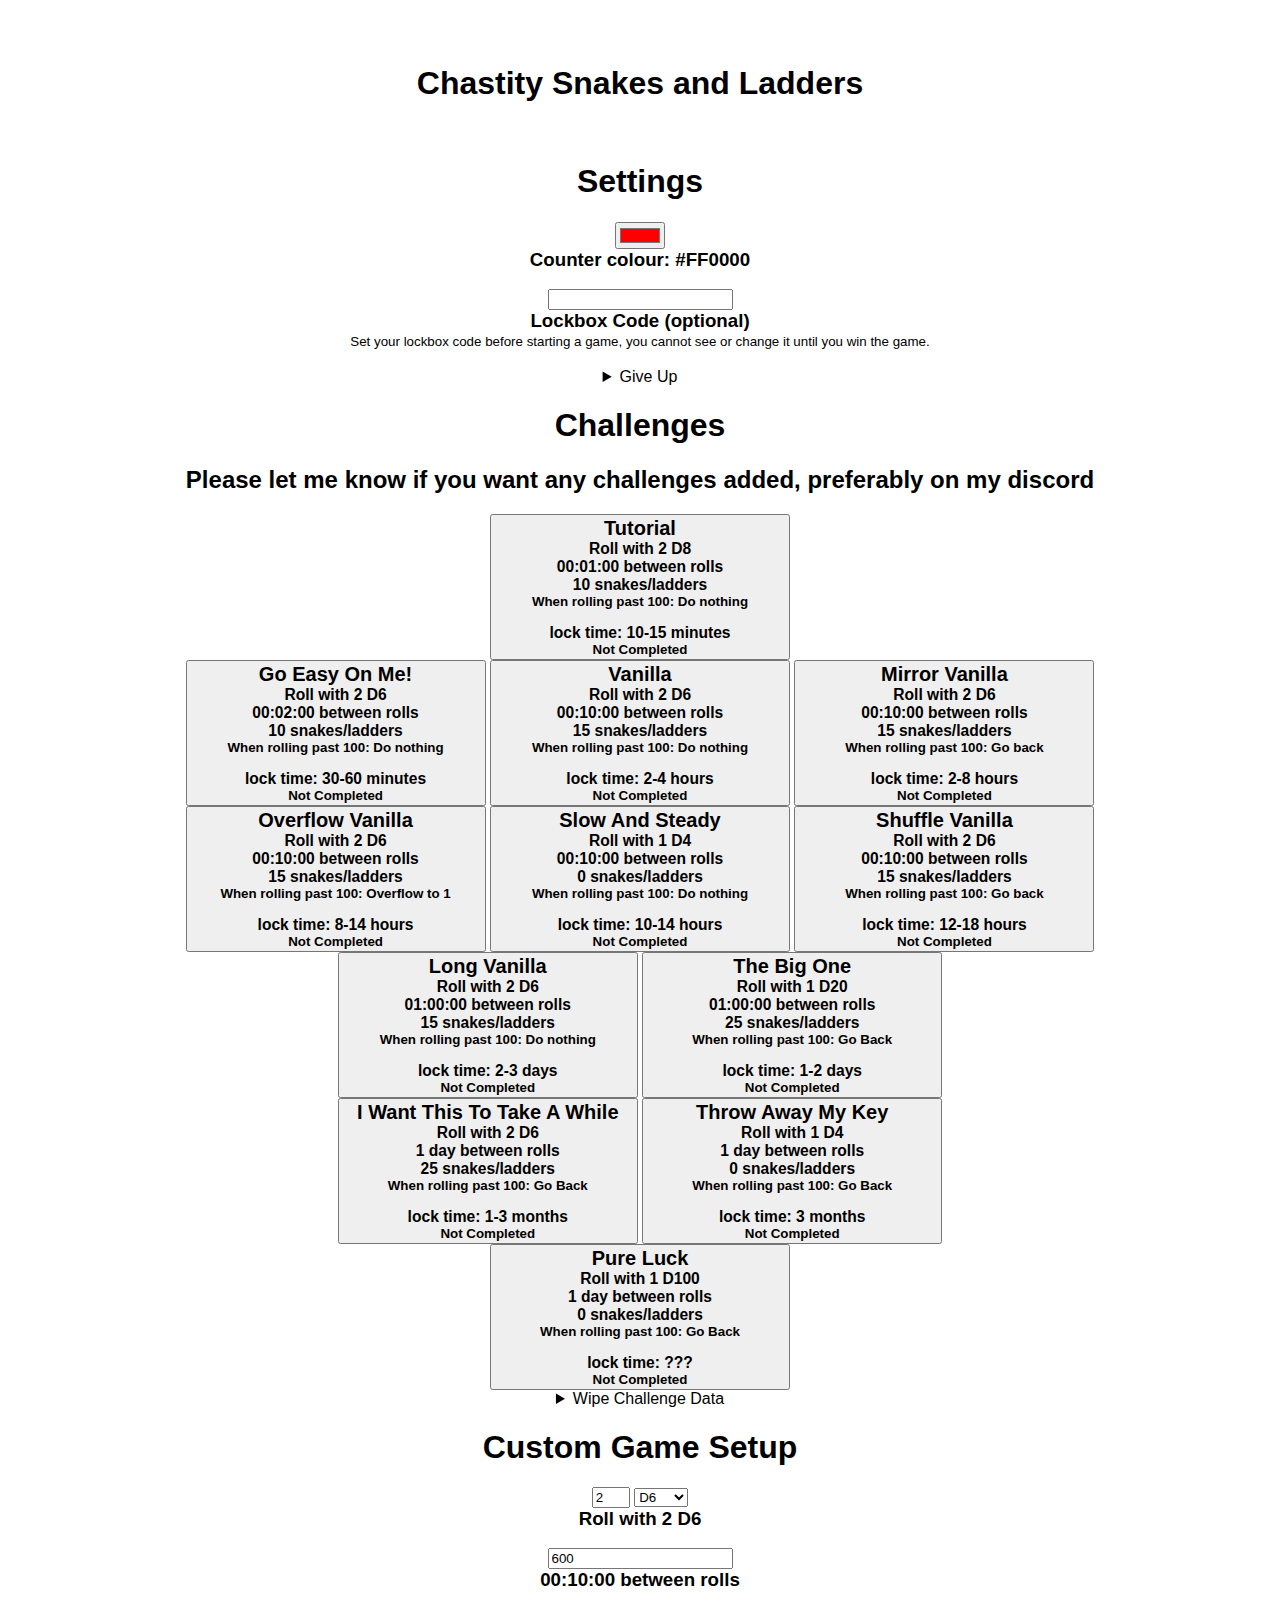
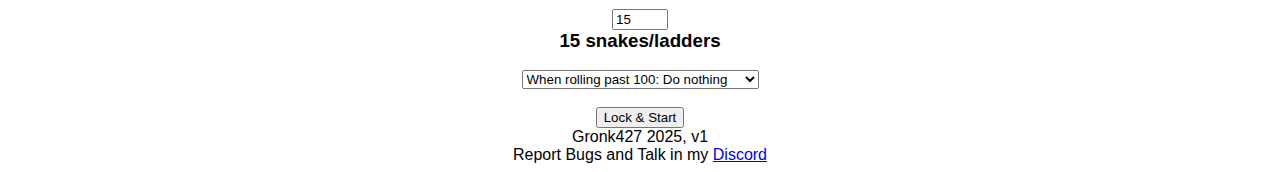
<file: chastitySnakesAndLadders/index.html>
<!DOCTYPE html>
<html lang="en">
<head>
    <meta charset="UTF-8">
    <meta name="viewport" content="width=device-width, initial-scale=1.0">
    <title>Snakes And Locks</title>
</head>
<body style="font-family: Arial, Helvetica, sans-serif; text-align: center;">
    <br>
    <br>
    <h1 style="text-align: center;">Chastity Snakes and Ladders</h1>
    <br>
    <div class="game" style="display: none; width: max-content; margin: auto;">
        <div class="boardContainer" style="width: max-content; margin: auto;">
            <div style="position: absolute;">
                <div class="playerCounter" style="position: absolute; width: 48px; height: 48px; left: 8px; top: 600px; background-color: red; border-radius: 100%; transition: left 125ms ease-in-out, top 125ms ease-in-out;"></div>
            </div>
            <div class="board" style="display: grid; width: max-content; height: max-content; grid-template-columns: 1fr 1fr 1fr 1fr 1fr 1fr 1fr 1fr 1fr 1fr;"></div>
            
        </div>
        <br>
        <div style="width: max-content; margin: auto;">
            <button onclick="roll()">
                <h1 style="margin: 0%; width: 200px;">ROLL</h1>
                <p style="margin: 0%;"><b class="rollTimer">00:00:00 until next</b></p>
            </button>
            <h2 class="latestRoll" style="text-align: center; margin: 0%;">Last Roll: 0</h2>
        </div>
    </div>
    <div class="settings" style="margin: auto; text-align: center;">
        <h1>Settings</h1>
        <input class="counterColour" type="color" value="#ff0000">
        <h3 class="counterColourDisp" style="margin: 0%;">Counter colour: #FF0000</h3><br>
        <input class="lockBoxCode" type="text">
        <h3 style="margin: 0%;">Lockbox Code (optional)</h3>
        <small>Set your lockbox code before starting a game, you cannot see or change it until you win the game.</small><br><br>
        <details>
            <summary>Give Up</summary>
            <small>If you give up you WILL NOT get your lockbox code back.</small><br>
            <button onclick="localStorage.removeItem('ChastitySnakesAndLaddersGame'); location.reload()">Give Up</button><br>
        </details>
    </div>
    <div class="challenges">
        <h1>Challenges</h1>
        <h2>Please let me know if you want any challenges added, preferably on my discord</h2>
        <button style="width: 300px;" onclick="startChallenge(10, 60, 2, 8, 'wait', 'tutorial')">
            <h2 style="margin: 0%;">Tutorial</h2>
            <h3 style="margin: 0%;">Roll with 2 D8</h3>
            <h3 style="margin: 0%;">00:01:00 between rolls</h3>
            <h3 style="margin: 0%;">10 snakes/ladders</h3>
            <h4 style="margin: 0%;">When rolling past 100: Do nothing</h4>
            <br>
            <h3 style="margin: 0%;">lock time: 10-15 minutes</h3>
            <h4 class="tutorialCompletion" style="margin: 0%;">Not Completed</h4>
        </button><br>
        <button style="width: 300px;" onclick="startChallenge(10, 120, 2, 6, 'wait', 'lock1')">
            <h2 style="margin: 0%;">Go Easy On Me!</h2>
            <h3 style="margin: 0%;">Roll with 2 D6</h3>
            <h3 style="margin: 0%;">00:02:00 between rolls</h3>
            <h3 style="margin: 0%;">10 snakes/ladders</h3>
            <h4 style="margin: 0%;">When rolling past 100: Do nothing</h4>
            <br>
            <h3 style="margin: 0%;">lock time: 30-60 minutes</h3>
            <h4 class="lock1Completion" style="margin: 0%;">Not Completed</h4>
        </button>
        <button style="width: 300px;" onclick="startChallenge(15, 600, 2, 6, 'wait', 'vanilla')">
            <h2 style="margin: 0%;">Vanilla</h2>
            <h3 style="margin: 0%;">Roll with 2 D6</h3>
            <h3 style="margin: 0%;">00:10:00 between rolls</h3>
            <h3 style="margin: 0%;">15 snakes/ladders</h3>
            <h4 style="margin: 0%;">When rolling past 100: Do nothing</h4>
            <br>
            <h3 style="margin: 0%;">lock time: 2-4 hours</h3>
            <h4 class="vanillaCompletion" style="margin: 0%;">Not Completed</h4>
        </button>
        <button style="width: 300px;" onclick="startChallenge(15, 600, 2, 6, 'mirror', 'mirrorVanilla')">
            <h2 style="margin: 0%;">Mirror Vanilla</h2>
            <h3 style="margin: 0%;">Roll with 2 D6</h3>
            <h3 style="margin: 0%;">00:10:00 between rolls</h3>
            <h3 style="margin: 0%;">15 snakes/ladders</h3>
            <h4 style="margin: 0%;">When rolling past 100: Go back</h4>
            <br>
            <h3 style="margin: 0%;">lock time: 2-8 hours</h3>
            <h4 class="mirrorVanillaCompletion" style="margin: 0%;">Not Completed</h4>
        </button><br>
        <button style="width: 300px;" onclick="startChallenge(15, 600, 2, 6, 'overflow', 'overflowVanilla')">
            <h2 style="margin: 0%;">Overflow Vanilla</h2>
            <h3 style="margin: 0%;">Roll with 2 D6</h3>
            <h3 style="margin: 0%;">00:10:00 between rolls</h3>
            <h3 style="margin: 0%;">15 snakes/ladders</h3>
            <h4 style="margin: 0%;">When rolling past 100: Overflow to 1</h4>
            <br>
            <h3 style="margin: 0%;">lock time: 8-14 hours</h3>
            <h4 class="overflowVanillaCompletion" style="margin: 0%;">Not Completed</h4>
        </button>
        <button style="width: 300px;" onclick="startChallenge(0, 600, 1, 4, 'overflow', 'sas')">
            <h2 style="margin: 0%;">Slow And Steady</h2>
            <h3 style="margin: 0%;">Roll with 1 D4</h3>
            <h3 style="margin: 0%;">00:10:00 between rolls</h3>
            <h3 style="margin: 0%;">0 snakes/ladders</h3>
            <h4 style="margin: 0%;">When rolling past 100: Do nothing</h4>
            <br>
            <h3 style="margin: 0%;">lock time: 10-14 hours</h3>
            <h4 class="sasCompletion" style="margin: 0%;">Not Completed</h4>
        </button>
        <button style="width: 300px;" onclick="startChallenge(98, 600, 2, 6, 'mirror', 'shuffleVanilla')">
            <h2 style="margin: 0%;">Shuffle Vanilla</h2>
            <h3 style="margin: 0%;">Roll with 2 D6</h3>
            <h3 style="margin: 0%;">00:10:00 between rolls</h3>
            <h3 style="margin: 0%;">15 snakes/ladders</h3>
            <h4 style="margin: 0%;">When rolling past 100: Go back</h4>
            <br>
            <h3 style="margin: 0%;">lock time: 12-18 hours</h3>
            <h4 class="shuffleVanillaCompletion" style="margin: 0%;">Not Completed</h4>
        </button><br>
        <button style="width: 300px;" onclick="startChallenge(15, 3600, 2, 6, 'overflow', 'longVanilla')">
            <h2 style="margin: 0%;">Long Vanilla</h2>
            <h3 style="margin: 0%;">Roll with 2 D6</h3>
            <h3 style="margin: 0%;">01:00:00 between rolls</h3>
            <h3 style="margin: 0%;">15 snakes/ladders</h3>
            <h4 style="margin: 0%;">When rolling past 100: Do nothing</h4>
            <br>
            <h3 style="margin: 0%;">lock time: 2-3 days</h3>
            <h4 class="longVanillaCompletion" style="margin: 0%;">Not Completed</h4>
        </button>
        <button style="width: 300px;" onclick="startChallenge(15, 3600, 2, 6, 'mirror', 'd20')">
            <h2 style="margin: 0%;">The Big One</h2>
            <h3 style="margin: 0%;">Roll with 1 D20</h3>
            <h3 style="margin: 0%;">01:00:00 between rolls</h3>
            <h3 style="margin: 0%;">25 snakes/ladders</h3>
            <h4 style="margin: 0%;">When rolling past 100: Go Back</h4>
            <br>
            <h3 style="margin: 0%;">lock time: 1-2 days</h3>
            <h4 class="d20Completion" style="margin: 0%;">Not Completed</h4>
        </button><br>
        <button style="width: 300px;" onclick="startChallenge(25, 86400, 2, 6, 'mirror', 'master')">
            <h2 style="margin: 0%;">I Want This To Take A While</h2>
            <h3 style="margin: 0%;">Roll with 2 D6</h3>
            <h3 style="margin: 0%;">1 day between rolls</h3>
            <h3 style="margin: 0%;">25 snakes/ladders</h3>
            <h4 style="margin: 0%;">When rolling past 100: Go Back</h4>
            <br>
            <h3 style="margin: 0%;">lock time: 1-3 months</h3>
            <h4 class="masterCompletion" style="margin: 0%;">Not Completed</h4>
        </button>
        <button style="width: 300px;" onclick="startChallenge(0, 86400, 1, 4, 'overflow', 'master2')">
            <h2 style="margin: 0%;">Throw Away My Key</h2>
            <h3 style="margin: 0%;">Roll with 1 D4</h3>
            <h3 style="margin: 0%;">1 day between rolls</h3>
            <h3 style="margin: 0%;">0 snakes/ladders</h3>
            <h4 style="margin: 0%;">When rolling past 100: Go Back</h4>
            <br>
            <h3 style="margin: 0%;">lock time: 3 months</h3>
            <h4 class="master2Completion" style="margin: 0%;">Not Completed</h4>
        </button><br>
        <button style="width: 300px;" onclick="startChallenge(0, 86400, 1, 100, 'overflow', 'luck')">
            <h2 style="margin: 0%;">Pure Luck</h2>
            <h3 style="margin: 0%;">Roll with 1 D100</h3>
            <h3 style="margin: 0%;">1 day between rolls</h3>
            <h3 style="margin: 0%;">0 snakes/ladders</h3>
            <h4 style="margin: 0%;">When rolling past 100: Go Back</h4>
            <br>
            <h3 style="margin: 0%;">lock time: ???</h3>
            <h4 class="luckCompletion" style="margin: 0%;">Not Completed</h4>
        </button>
        <details>
            <summary>Wipe Challenge Data</summary>
            <small>Wiping challenge data is irreversable, do so only if you really want to.</small><br>
            <button onclick="localStorage.removeItem('ChastitySnakesAndLaddersChallenges'); location.reload()">Wipe Challenges</button><br>
        </details>
    </div>
    <div class="customGame">
        <h1>Custom Game Setup</h1>
        <input type="number" class="diceCount" value="2" min="1" max="10" style="width: 30px;" required>
        <select class="diceFaces" required>
            <option value="4">D4</option>
            <option value="6" selected="selected">D6</option>
            <option value="8">D8</option>
            <option value="10">D10</option>
            <option value="12">D12</option>
            <option value="20">D20</option>
            <option value="100">D100</option>
        </select>
        <h3 class="diceDisp" style="margin: 0%;">Roll with 2 D6</h3><br>
        <input type="number" class="waitDuration" value="600" min="60" required>
        <h3 class="waitDurationDisp" style="margin: 0%;"></h3><br>
        <input type="number" class="moverCount" value="15" min="1" max="98" required>
        <h3 class="moverCountDisp" style="margin: 0%;"></h3><br>
        <select class="rule100" required>
            <option value="wait">When rolling past 100: Do nothing</option>
            <option value="mirror">When rolling past 100: Go back</option>
            <option value="overflow">When rolling past 100: Overflow to 1</option>
        </select><br><br>
        <button onclick="startGame()">Lock & Start</button>
    </div>
    <div>
        <p style="margin: 0%;">Gronk427 2025, v1</p>
        <p style="margin: 0%;">Report Bugs and Talk in my <a href="https://discord.gg/VSbpX9WbTy">Discord</a></p>
    </div>
    <script src="script.js"></script>
</body>
</html>
</file>
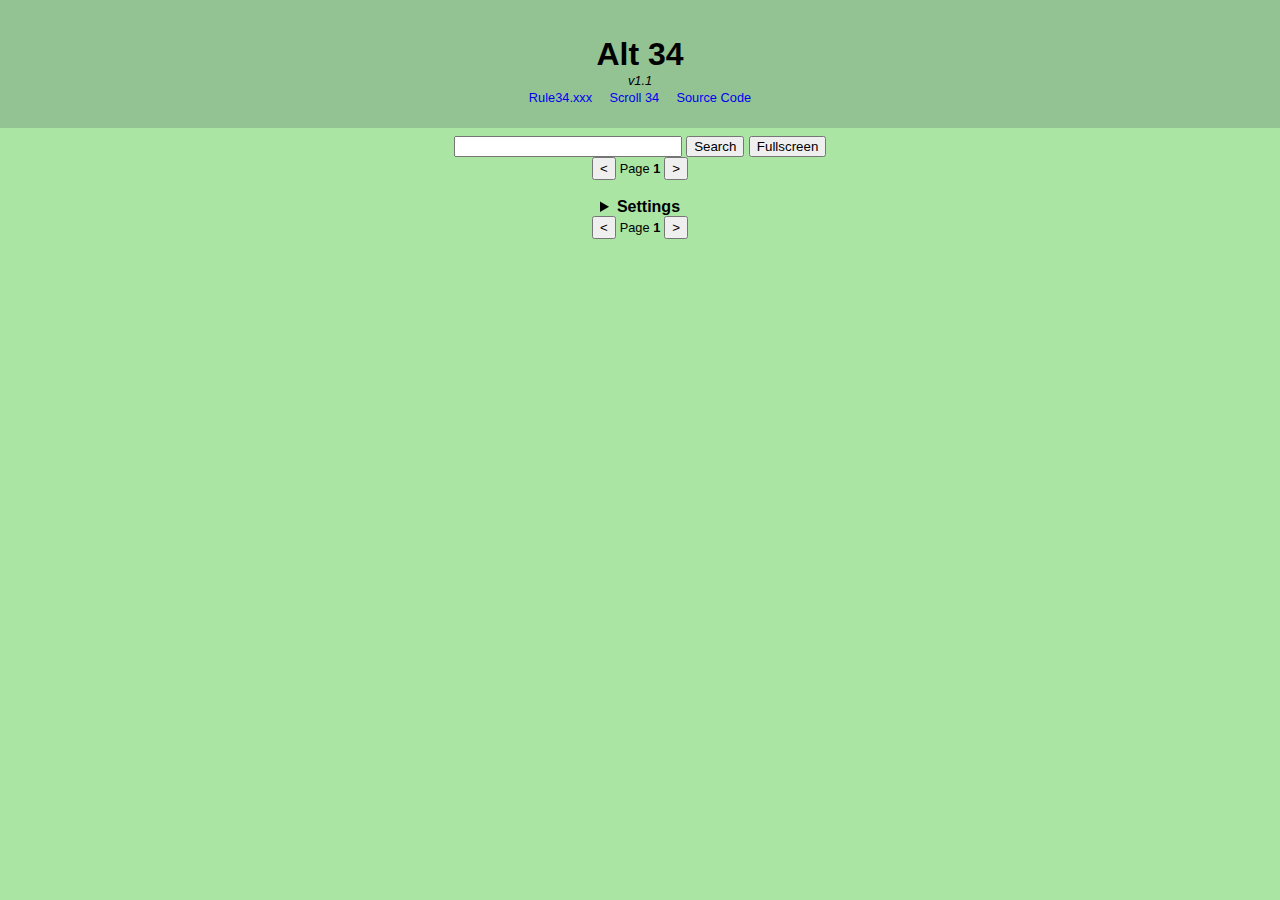
<file: search/index.html>
<!DOCTYPE html>
<html lang="en">
<head>
    <meta charset="UTF-8">
    <meta name="viewport" content="width=device-width, initial-scale=1.0">
    <title>Alt 34: Search</title>

    <link rel="shortcut icon" href="https://rule34.xxx/favicon.ico?v=2">

    <link rel="stylesheet" href="../style.css">
</head>
<body>
    <div style="height: 128px; background-color: #93c393;">
        <br><br>
        <h1>Alt 34</h1>
        <p><i>v1.1</i></p>
        <div class="links">
            <a href="https://rule34.xxx/" style="text-decoration: none; font-size: 80%; margin: 0 0.5em;">Rule34.xxx</a>
            <a href="../index.html" style="text-decoration: none; font-size: 80%; margin: 0 0.5em;">Scroll 34</a>
            <a href="https://github.com/Gronk427/Scroll-34" style="text-decoration: none; font-size: 80%; margin: 0 0.5em;">Source Code</a>
        </div>
    </div>
    <div>
        <div class="searchZone">
            <div style="width: 240px;"></div>
            <input class="search" type="text">
            <button onclick="searchPosts()">Search</button>
            <button onclick="fullscreen()">Fullscreen</button>
            <div style="display: flex; width: max-content; margin: auto;">
                <button onclick="if (page!=0){page--; searchPosts()}"><</button>
                <p style="padding: 4px;">Page <b class="pageNo">1</b></p>
                <button onclick="page++; searchPosts()">></button>
            </div>
            <br>
            <details>
                <summary><b>Settings</b></summary>
                <div>
                    <b style="font-size: 80%; margin-top: 2px; margin-left: 4px;">Filter AI posts</b>
                    <input class="aiposts" type="checkbox" checked style="width: 16px; height: 16px; margin-top: 2px; margin-left: 4px;">
                </div>
                <br>
                <p>Thumbnail Size</p>
                <div class="thumbsizezone">
                    <input class="thumbsize" type="range" min="64" max="256" step="16" value="256" onclick="document.querySelector('.thumbsizeDisp').innerHTML = this.value"><br>
                    <p>Post thumbnail size: <b class="thumbsizeDisp">1</b>px</p>
                </div>
                <br>
                <p>Posts Per Page</p>
                <div class="pppzone">
                    <input class="ppp" type="range" min="1" max="100" step="1" value="100" onclick="document.querySelector('.pppDisp').innerHTML = this.value"><br>
                    <p>Posts Per Page: <b class="pppDisp">100</b></p>
                </div>
                <br>
                <details>
                    <summary><b>Scroll 34 Settings</b></summary>
                    <div>
                        <b style="font-size: 80%; margin-top: 2px; margin-left: 4px;">Filter Video posts</b>
                        <input class="mp4posts" type="checkbox" checked style="width: 16px; height: 16px; margin-top: 2px; margin-left: 4px;">
                    </div>
                    <div>
                        <b style="font-size: 80%; margin-top: 2px; margin-left: 4px;">Loop Video posts</b>
                        <input class="loopmp4posts" type="checkbox" checked style="width: 16px; height: 16px; margin-top: 2px; margin-left: 4px;">
                    </div>
                    <div>
                        <b style="font-size: 80%; margin-top: 2px; margin-left: 4px;">Silence Video posts</b>
                        <input class="silencemp4posts" type="checkbox" checked style="width: 16px; height: 16px; margin-top: 2px; margin-left: 4px;">
                    </div>
                    <div class="volzone" style="display: none;">
                        <input class="volumeSelect" type="range" min="0" max="1" step="0.01" value="0" onclick="document.querySelector('.volumeDisp').innerHTML = this.value*100"><br>
                        <p>Video Volume: <b class="volumeDisp">1</b>% volume</p>
                        <br>
                        <p>Keep video volume low</p>
                        <p>multiple videos can play at once.</p>
                    </div>
                    <br>
                    <input class="speedSelect" type="range" min="25" max="1000" step="25" value="50" onclick="document.querySelector('.speedDisp').innerHTML = this.value"><br>
                    <p>Scroll Speed: <b class="speedDisp">50</b>px/s</p>
                    <br>
                    <input class="requestSpeed" type="range" min="250" max="10000" step="250" value="1000" onclick="document.querySelector('.requestDisp').innerHTML = this.value"><br>
                    <p>Request Speed: <b class="requestDisp">1000</b>ms</p>
                    </details>
                <br>
            </details>
        </div>
        <div class="porn" style="display: flex; flex-wrap: wrap;"></div>

        <div style="display: flex; width: max-content; margin: auto;">
            <button onclick="if (page!=0){page--; searchPosts()}"><</button>
            <p style="padding: 4px;">Page <b class="pageNoBot">1</b></p>
            <button onclick="page++; searchPosts()">></button>
        </div>
    </div>
    <script>
        document.querySelector('.thumbsizeDisp').innerHTML = document.querySelector(".thumbsize").value
        document.querySelector('.pppDisp').innerHTML = document.querySelector(".ppp").value
    </script>
    <script src="script.js"></script>
</body>
</html>
</file>
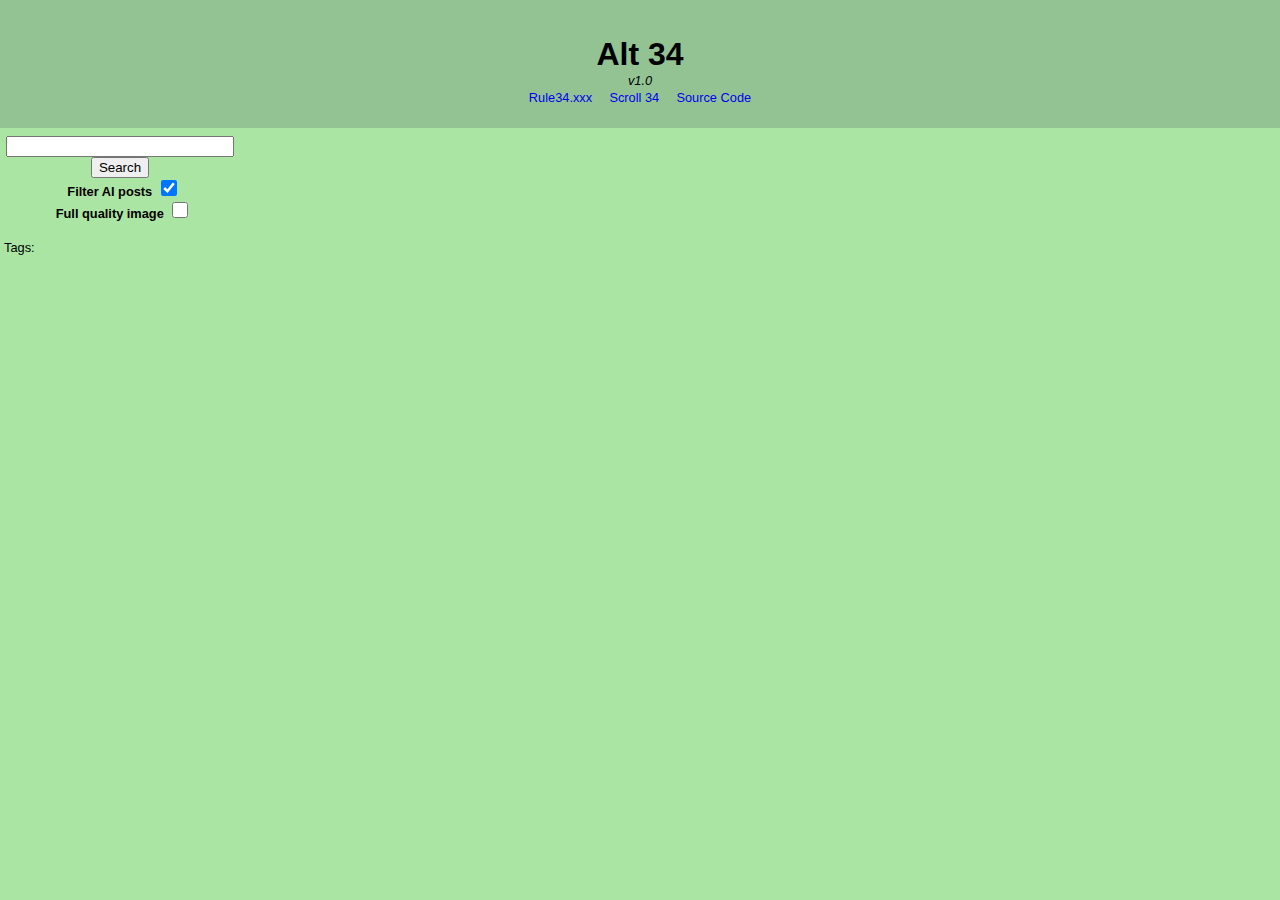
<file: view/index.html>
<!DOCTYPE html>
<html lang="en">
<head>
    <meta charset="UTF-8">
    <meta name="viewport" content="width=device-width, initial-scale=1.0">
    <title>Rule 34 Bypass: View</title>

    <link rel="shortcut icon" href="https://rule34.xxx/favicon.ico?v=2">

    <link rel="stylesheet" href="../style.css">
</head>
<body>
    <div style="height: 128px; background-color: #93c393;">
        <br><br>
        <h1>Alt 34</h1>
        <p><i>v1.0</i></p>
        <div class="links">
            <a href="https://rule34.xxx/" style="text-decoration: none; font-size: 80%; margin: 0 0.5em;">Rule34.xxx</a>
            <a href="../index.html" style="text-decoration: none; font-size: 80%; margin: 0 0.5em;">Scroll 34</a>
            <a href="https://github.com/Gronk427/Scroll-34" style="text-decoration: none; font-size: 80%; margin: 0 0.5em;">Source Code</a>
        </div>
    </div>
    <div style="display: flex;">
        <div style="height: 100%; width: 240px; padding-top: 8px;">
            <div style="width: 240px;"></div>
            <input class="search" type="text">
            <button onclick="window.open('../search/index.html?tags=' + document.querySelector('.search').value, '_blank').focus()">Search</button>
            <br>
            <div>
                <b style="font-size: 80%; margin-top: 2px; margin-left: 4px;">Filter AI posts</b>
                <input class="aiposts" type="checkbox" checked style="width: 16px; height: 16px; margin-top: 2px; margin-left: 4px;">
            </div>
            <div>
                <b style="font-size: 80%; margin-top: 2px; margin-left: 4px;">Full quality image</b>
                <input class="hqposts" type="checkbox" style="width: 16px; height: 16px; margin-top: 2px; margin-left: 4px;" onclick="pornTime(0, search)">
            </div>
            <br>
            <div class="tags" style="text-align: left; padding-left: 4px;">
                <p>Tags:</p>
            </div>
        </div>
        <div class="porn" style="width: max-content; padding-top: 4px;"></div>
    </div>
    
    <script src="script.js"></script>
</body>
</html>
</file>
<file: style.css>
* {
    margin: 0px;
    font-family: verdana,sans-serif;
}

body {
    margin: 0px;
    background-color: #aae5a4;
    text-align: center;
    width: 100%;
    height: 100%;
}

p {
    font-family: verdana,sans-serif;
    font-size: 80%; 
}

.searchShit {
    width: max-content;
    margin: auto;

    height: 75vh;
    overflow: auto;
}

.search {
    width: 220px;
}

.splitter {
    display: flex;
}

.searchZone {
    height: max-content;
    width: 100%;
    margin: auto;
    padding-top: 8px;
}
</file>
